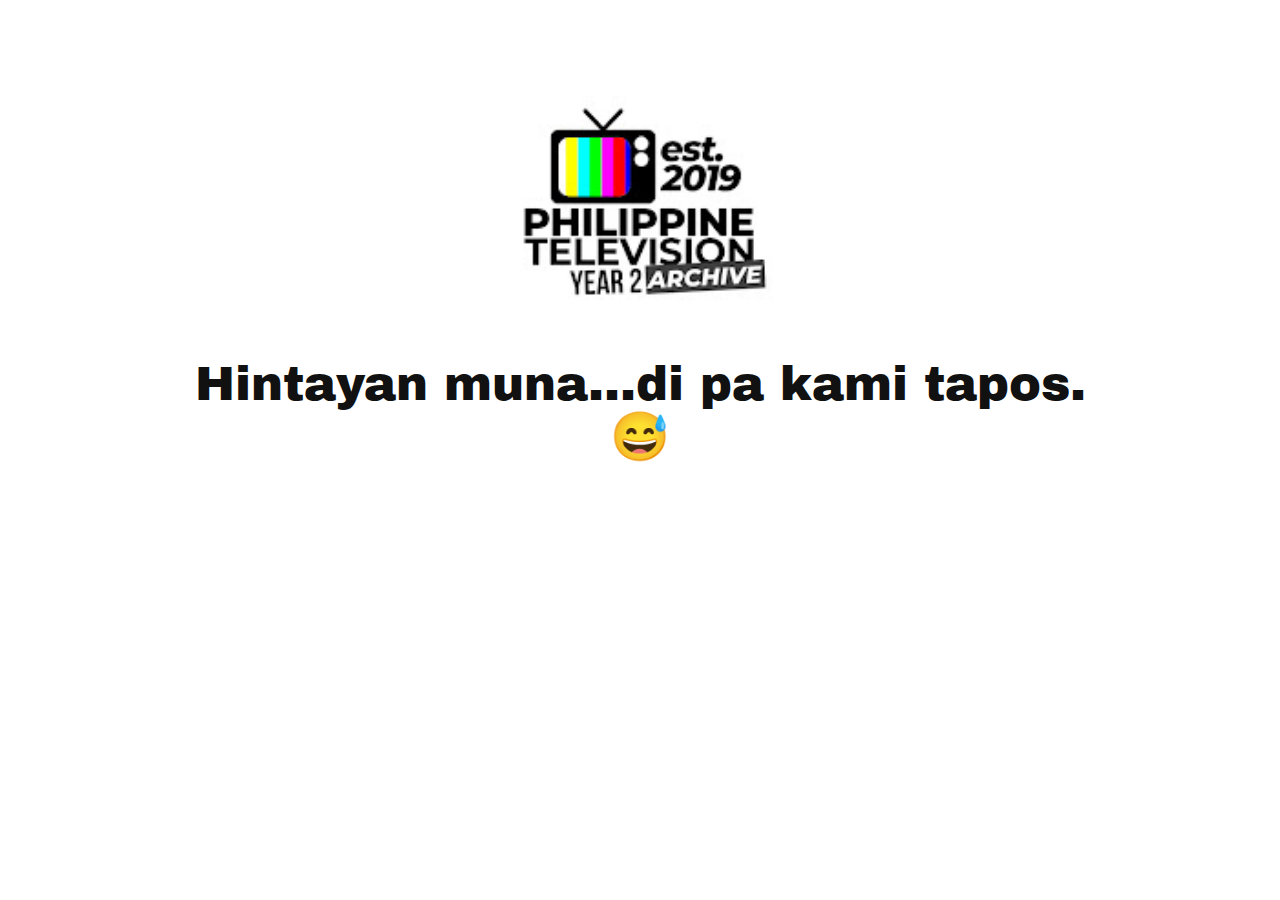
<file: index.html>
<!DOCTYPE html>
<html style="font-size: 16px;"><head>
    <meta name="viewport" content="width=device-width, initial-scale=1.0">
    <meta charset="utf-8">
    <meta name="keywords" content="phtv archive, phtv">
    <meta name="description" content="Website coming soon.">
    <meta name="page_type" content="np-template-header-footer-from-plugin">
    <title>Philippine Television Archives</title>
    <link rel="stylesheet" href="nicepage.css" media="screen">
<link rel="stylesheet" href="Home.css" media="screen">
    <script class="u-script" type="text/javascript" src="jquery.js" defer=""></script>
    <script class="u-script" type="text/javascript" src="nicepage.js" defer=""></script>
    <meta name="generator" content="Nicepage 3.19.4, nicepage.com">
    <meta property="og:title" content="Philippine Television Archives">
    <meta property="og:description" content="Website coming soon.">
    <meta property="og:image" content="https://phtvarchive.github.io/images/icon.jpg">
    <meta property="og:url" content="https://phtvarchive.github.io">
    <link rel="icon" href="images/favicon.jpg">
    <link id="u-theme-google-font" rel="stylesheet" href="https://fonts.googleapis.com/css?family=Roboto:100,100i,300,300i,400,400i,500,500i,700,700i,900,900i|Open+Sans:300,300i,400,400i,600,600i,700,700i,800,800i">
    <link id="u-page-google-font" rel="stylesheet" href="https://fonts.googleapis.com/css?family=Archivo+Black:400">
    
    
    <script type="application/ld+json">{
		"@context": "http://schema.org",
		"@type": "Organization",
		"name": "Philippine Television Archives"
}</script>
    <meta name="theme-color" content="#478ac9">
    <meta property="og:type" content="website">
  </head>
  <body data-home-page="Home.html" data-home-page-title="Home" class="u-body">
    <section class="u-clearfix u-section-1" id="sec-cd0d">
      <div class="u-clearfix u-sheet u-sheet-1">
        <img class="u-image u-image-default u-preserve-proportions u-image-1" src="images/icon.jpg?rand=0c38" alt="" data-image-width="176" data-image-height="176">
        <h1 class="u-align-center u-custom-font u-text u-text-default u-text-1">Hintayan muna...di pa kami tapos.<br>😅
        </h1>
      </div>
    </section>
    
    
    
  
</body></html>
</file>
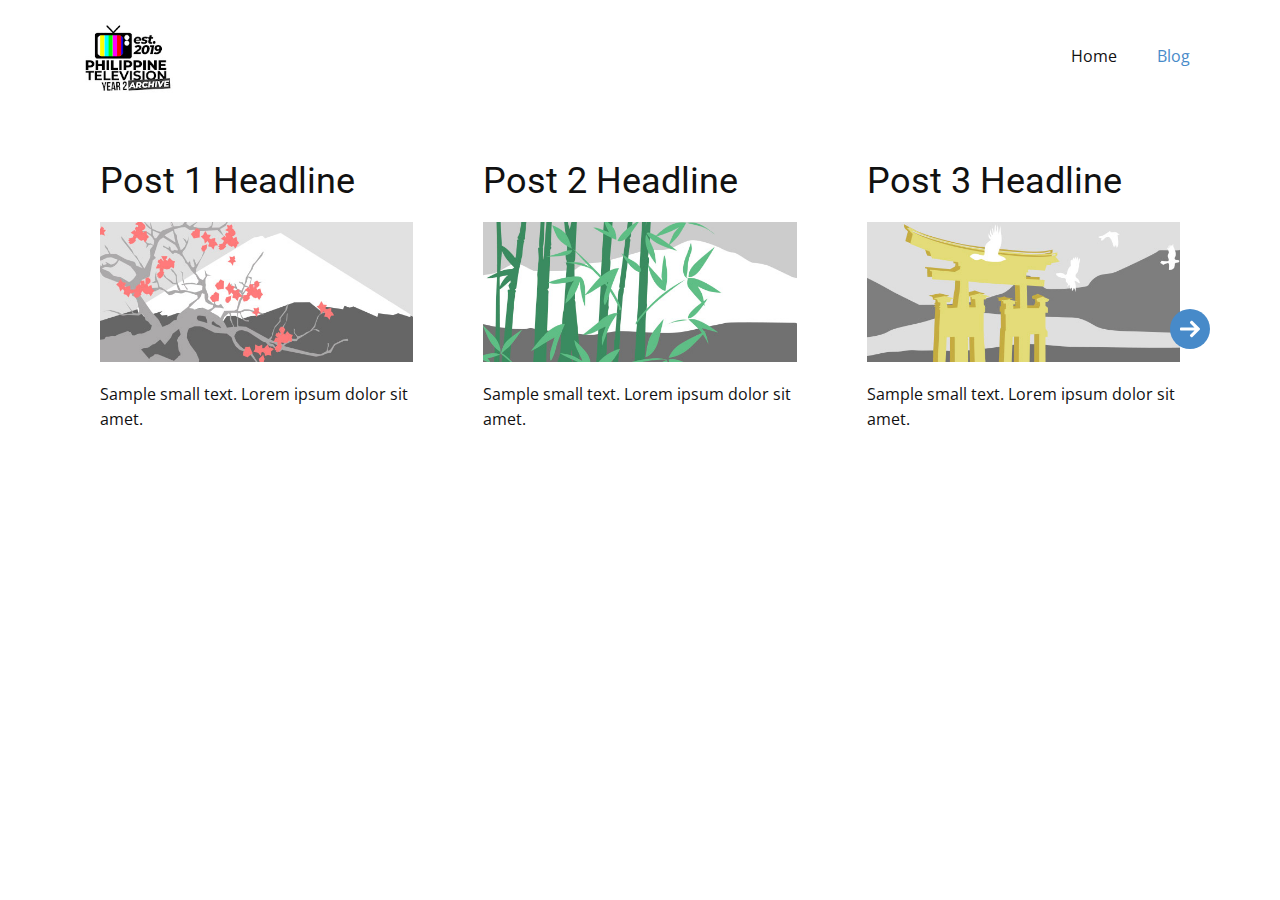
<file: Blog.html>
<!DOCTYPE html>
<html style="font-size: 16px;">
  <head>
    <meta name="viewport" content="width=device-width, initial-scale=1.0">
    <meta charset="utf-8">
    <meta name="keywords" content="">
    <meta name="description" content="">
    <meta name="page_type" content="np-template-header-footer-from-plugin">
    <title>Blog</title>
    <link rel="stylesheet" href="nicepage.css" media="screen">
<link rel="stylesheet" href="Blog.css" media="screen">
    <script class="u-script" type="text/javascript" src="jquery.js" defer=""></script>
    <script class="u-script" type="text/javascript" src="nicepage.js" defer=""></script>
    <meta name="generator" content="Nicepage 3.19.4, nicepage.com">
    <link rel="icon" href="images/favicon.jpg">
    <link id="u-theme-google-font" rel="stylesheet" href="https://fonts.googleapis.com/css?family=Roboto:100,100i,300,300i,400,400i,500,500i,700,700i,900,900i|Open+Sans:300,300i,400,400i,600,600i,700,700i,800,800i">
    
    
    <script type="application/ld+json">{
		"@context": "http://schema.org",
		"@type": "Organization",
		"name": "Philippine Television Archives",
		"logo": "images/favicon.jpg?rand=e285"
}</script>
    <meta name="theme-color" content="#478ac9">
    <meta property="og:title" content="Blog">
    <meta property="og:description" content="">
    <meta property="og:type" content="website">
  </head>
  <body class="u-body"><header class="u-clearfix u-header u-header" id="sec-66e4"><div class="u-clearfix u-sheet u-sheet-1">
        <a href="https://nicepage.com" class="u-image u-logo u-image-1" data-image-width="176" data-image-height="176">
          <img src="images/favicon.jpg?rand=e285" class="u-logo-image u-logo-image-1" data-image-width="113.2445">
        </a>
        <nav class="u-menu u-menu-dropdown u-offcanvas u-menu-1">
          <div class="menu-collapse" style="font-size: 1rem; letter-spacing: 0px;">
            <a class="u-button-style u-custom-left-right-menu-spacing u-custom-padding-bottom u-custom-top-bottom-menu-spacing u-nav-link u-text-active-palette-1-base u-text-hover-palette-2-base" href="#">
              <svg><use xmlns:xlink="http://www.w3.org/1999/xlink" xlink:href="#menu-hamburger"></use></svg>
              <svg version="1.1" xmlns="http://www.w3.org/2000/svg" xmlns:xlink="http://www.w3.org/1999/xlink"><defs><symbol id="menu-hamburger" viewBox="0 0 16 16" style="width: 16px; height: 16px;"><rect y="1" width="16" height="2"></rect><rect y="7" width="16" height="2"></rect><rect y="13" width="16" height="2"></rect>
</symbol>
</defs></svg>
            </a>
          </div>
          <div class="u-custom-menu u-nav-container">
            <ul class="u-nav u-unstyled u-nav-1"><li class="u-nav-item"><a class="u-button-style u-nav-link u-text-active-palette-1-base u-text-hover-palette-2-base" href="Home.html" style="padding: 10px 20px;">Home</a>
</li><li class="u-nav-item"><a class="u-button-style u-nav-link u-text-active-palette-1-base u-text-hover-palette-2-base" href="Page-1.html" style="padding: 10px 20px;">Blog</a>
</li></ul>
          </div>
          <div class="u-custom-menu u-nav-container-collapse">
            <div class="u-black u-container-style u-inner-container-layout u-opacity u-opacity-95 u-sidenav">
              <div class="u-sidenav-overflow">
                <div class="u-menu-close"></div>
                <ul class="u-align-center u-nav u-popupmenu-items u-unstyled u-nav-2"><li class="u-nav-item"><a class="u-button-style u-nav-link" href="Home.html" style="padding: 10px 20px;">Home</a>
</li></ul>
              </div>
            </div>
            <div class="u-black u-menu-overlay u-opacity u-opacity-70"></div>
          </div>
        </nav>
      </div></header>
    <section class="u-clearfix u-section-1" id="sec-0cb9">
      <div class="u-clearfix u-sheet u-sheet-1"><!--blog--><!--blog_options_json--><!--{"type":"Recent","source":"","tags":"","count":""}--><!--/blog_options_json-->
        <div class="u-blog u-container-style u-expanded-width u-layout-horizontal u-blog-1">
          <div class="u-list-control"></div>
          <div class="u-repeater u-repeater-1"><!--blog_post-->
            <div class="u-blog-post u-container-style u-repeater-item">
              <div class="u-container-layout u-similar-container u-container-layout-1"><!--blog_post_header-->
                <h2 class="u-blog-control u-text">
                  <a class="u-post-header-link" href="blog/post.html"><!--blog_post_header_content-->Post 1 Headline<!--/blog_post_header_content--></a>
                </h2><!--/blog_post_header-->
                <a class="u-post-header-link" href="blog/post.html"><!--blog_post_image-->
                  <img src="images/3.jpeg" alt="" class="u-blog-control u-expanded-width u-image u-image-default u-image-1"><!--/blog_post_image-->
                </a><!--blog_post_content-->
                <div class="u-blog-control u-post-content u-text"><!--blog_post_content_content-->Sample small text. Lorem ipsum dolor sit amet.<!--/blog_post_content_content--></div><!--/blog_post_content-->
              </div>
            </div><!--/blog_post--><!--blog_post-->
            <div class="u-blog-post u-container-style u-repeater-item">
              <div class="u-container-layout u-similar-container u-container-layout-2"><!--blog_post_header-->
                <h2 class="u-blog-control u-text">
                  <a class="u-post-header-link" href="blog/post-1.html"><!--blog_post_header_content-->Post 2 Headline<!--/blog_post_header_content--></a>
                </h2><!--/blog_post_header-->
                <a class="u-post-header-link" href="blog/post-1.html"><!--blog_post_image-->
                  <img src="images/4.jpeg" alt="" class="u-blog-control u-expanded-width u-image u-image-default u-image-2"><!--/blog_post_image-->
                </a><!--blog_post_content-->
                <div class="u-blog-control u-post-content u-text"><!--blog_post_content_content-->Sample small text. Lorem ipsum dolor sit amet.<!--/blog_post_content_content--></div><!--/blog_post_content-->
              </div>
            </div><!--/blog_post--><!--blog_post-->
            <div class="u-blog-post u-container-style u-repeater-item">
              <div class="u-container-layout u-similar-container u-container-layout-3"><!--blog_post_header-->
                <h2 class="u-blog-control u-text">
                  <a class="u-post-header-link" href="blog/post-2.html"><!--blog_post_header_content-->Post 3 Headline<!--/blog_post_header_content--></a>
                </h2><!--/blog_post_header-->
                <a class="u-post-header-link" href="blog/post-2.html"><!--blog_post_image-->
                  <img src="images/5.jpeg" alt="" class="u-blog-control u-expanded-width u-image u-image-default u-image-3"><!--/blog_post_image-->
                </a><!--blog_post_content-->
                <div class="u-blog-control u-post-content u-text"><!--blog_post_content_content-->Sample small text. Lorem ipsum dolor sit amet.<!--/blog_post_content_content--></div><!--/blog_post_content-->
              </div>
            </div><!--/blog_post--><!--blog_post-->
            <div class="u-blog-post u-container-style u-repeater-item">
              <div class="u-container-layout u-similar-container u-container-layout-4"><!--blog_post_header-->
                <h2 class="u-blog-control u-text">
                  <a class="u-post-header-link" href="blog/post-3.html"><!--blog_post_header_content-->Post 4 Headline<!--/blog_post_header_content--></a>
                </h2><!--/blog_post_header-->
                <a class="u-post-header-link" href="blog/post-3.html"><!--blog_post_image-->
                  <img src="images/3.jpeg" alt="" class="u-blog-control u-expanded-width u-image u-image-default u-image-4"><!--/blog_post_image-->
                </a><!--blog_post_content-->
                <div class="u-blog-control u-post-content u-text"><!--blog_post_content_content-->Sample small text. Lorem ipsum dolor sit amet.<!--/blog_post_content_content--></div><!--/blog_post_content-->
              </div>
            </div><!--/blog_post--><!--blog_post-->
            <div class="u-blog-post u-container-style u-repeater-item">
              <div class="u-container-layout u-similar-container u-container-layout-5"><!--blog_post_header-->
                <h2 class="u-blog-control u-text">
                  <a class="u-post-header-link" href="blog/post-4.html"><!--blog_post_header_content-->Post 5 Headline<!--/blog_post_header_content--></a>
                </h2><!--/blog_post_header-->
                <a class="u-post-header-link" href="blog/post-4.html"><!--blog_post_image-->
                  <img src="images/4.jpeg" alt="" class="u-blog-control u-expanded-width u-image u-image-default u-image-5"><!--/blog_post_image-->
                </a><!--blog_post_content-->
                <div class="u-blog-control u-post-content u-text"><!--blog_post_content_content-->Sample small text. Lorem ipsum dolor sit amet.<!--/blog_post_content_content--></div><!--/blog_post_content-->
              </div>
            </div><!--/blog_post--><!--blog_post-->
            <div class="u-blog-post u-container-style u-repeater-item">
              <div class="u-container-layout u-similar-container u-container-layout-6"><!--blog_post_header-->
                <h2 class="u-blog-control u-text">
                  <a class="u-post-header-link" href="blog/post-5.html"><!--blog_post_header_content-->Post 6 Headline<!--/blog_post_header_content--></a>
                </h2><!--/blog_post_header-->
                <a class="u-post-header-link" href="blog/post-5.html"><!--blog_post_image-->
                  <img src="images/5.jpeg" alt="" class="u-blog-control u-expanded-width u-image u-image-default u-image-6"><!--/blog_post_image-->
                </a><!--blog_post_content-->
                <div class="u-blog-control u-post-content u-text"><!--blog_post_content_content-->Sample small text. Lorem ipsum dolor sit amet.<!--/blog_post_content_content--></div><!--/blog_post_content-->
              </div>
            </div><!--/blog_post-->
          </div>
          <div class="u-list-control"></div>
          <a class="u-absolute-vcenter u-gallery-nav u-gallery-nav-prev u-icon-rounded u-opacity u-opacity-70 u-palette-1-base u-radius-50 u-spacing-10 u-gallery-nav-1" href="#" role="button">
            <span aria-hidden="true">
              <svg viewBox="0 0 492 492"><path d="M464.344,207.418l0.768,0.168H135.888l103.496-103.724c5.068-5.064,7.848-11.924,7.848-19.124
	c0-7.2-2.78-14.012-7.848-19.088L223.28,49.538c-5.064-5.064-11.812-7.864-19.008-7.864c-7.2,0-13.952,2.78-19.016,7.844
	L7.844,226.914C2.76,231.998-0.02,238.77,0,245.974c-0.02,7.244,2.76,14.02,7.844,19.096l177.412,177.412
	c5.064,5.06,11.812,7.844,19.016,7.844c7.196,0,13.944-2.788,19.008-7.844l16.104-16.112c5.068-5.056,7.848-11.808,7.848-19.008
	c0-7.196-2.78-13.592-7.848-18.652L134.72,284.406h329.992c14.828,0,27.288-12.78,27.288-27.6v-22.788
	C492,219.198,479.172,207.418,464.344,207.418z"></path></svg>
            </span>
            <span class="sr-only">
              <svg viewBox="0 0 492 492"><path d="M464.344,207.418l0.768,0.168H135.888l103.496-103.724c5.068-5.064,7.848-11.924,7.848-19.124
	c0-7.2-2.78-14.012-7.848-19.088L223.28,49.538c-5.064-5.064-11.812-7.864-19.008-7.864c-7.2,0-13.952,2.78-19.016,7.844
	L7.844,226.914C2.76,231.998-0.02,238.77,0,245.974c-0.02,7.244,2.76,14.02,7.844,19.096l177.412,177.412
	c5.064,5.06,11.812,7.844,19.016,7.844c7.196,0,13.944-2.788,19.008-7.844l16.104-16.112c5.068-5.056,7.848-11.808,7.848-19.008
	c0-7.196-2.78-13.592-7.848-18.652L134.72,284.406h329.992c14.828,0,27.288-12.78,27.288-27.6v-22.788
	C492,219.198,479.172,207.418,464.344,207.418z"></path></svg>
            </span>
          </a>
          <a class="u-gallery-nav u-gallery-nav-next u-icon-rounded u-opacity u-opacity-70 u-palette-1-base u-radius-50 u-spacing-10 u-gallery-nav-2" href="#" role="button">
            <span aria-hidden="true">
              <svg viewBox="0 0 492.004 492.004"><path d="M484.14,226.886L306.46,49.202c-5.072-5.072-11.832-7.856-19.04-7.856c-7.216,0-13.972,2.788-19.044,7.856l-16.132,16.136
	c-5.068,5.064-7.86,11.828-7.86,19.04c0,7.208,2.792,14.2,7.86,19.264L355.9,207.526H26.58C11.732,207.526,0,219.15,0,234.002
	v22.812c0,14.852,11.732,27.648,26.58,27.648h330.496L252.248,388.926c-5.068,5.072-7.86,11.652-7.86,18.864
	c0,7.204,2.792,13.88,7.86,18.948l16.132,16.084c5.072,5.072,11.828,7.836,19.044,7.836c7.208,0,13.968-2.8,19.04-7.872
	l177.68-177.68c5.084-5.088,7.88-11.88,7.86-19.1C492.02,238.762,489.228,231.966,484.14,226.886z"></path></svg>
            </span>
            <span class="sr-only">
              <svg viewBox="0 0 492.004 492.004"><path d="M484.14,226.886L306.46,49.202c-5.072-5.072-11.832-7.856-19.04-7.856c-7.216,0-13.972,2.788-19.044,7.856l-16.132,16.136
	c-5.068,5.064-7.86,11.828-7.86,19.04c0,7.208,2.792,14.2,7.86,19.264L355.9,207.526H26.58C11.732,207.526,0,219.15,0,234.002
	v22.812c0,14.852,11.732,27.648,26.58,27.648h330.496L252.248,388.926c-5.068,5.072-7.86,11.652-7.86,18.864
	c0,7.204,2.792,13.88,7.86,18.948l16.132,16.084c5.072,5.072,11.828,7.836,19.044,7.836c7.208,0,13.968-2.8,19.04-7.872
	l177.68-177.68c5.084-5.088,7.88-11.88,7.86-19.1C492.02,238.762,489.228,231.966,484.14,226.886z"></path></svg>
            </span>
          </a>
        </div><!--/blog-->
      </div>
    </section>
    
    
    <footer class="u-align-center u-clearfix u-footer" id="sec-c500"><div class="u-align-left u-clearfix u-sheet u-sheet-1"></div></footer>
  </body>
</html>
</file>
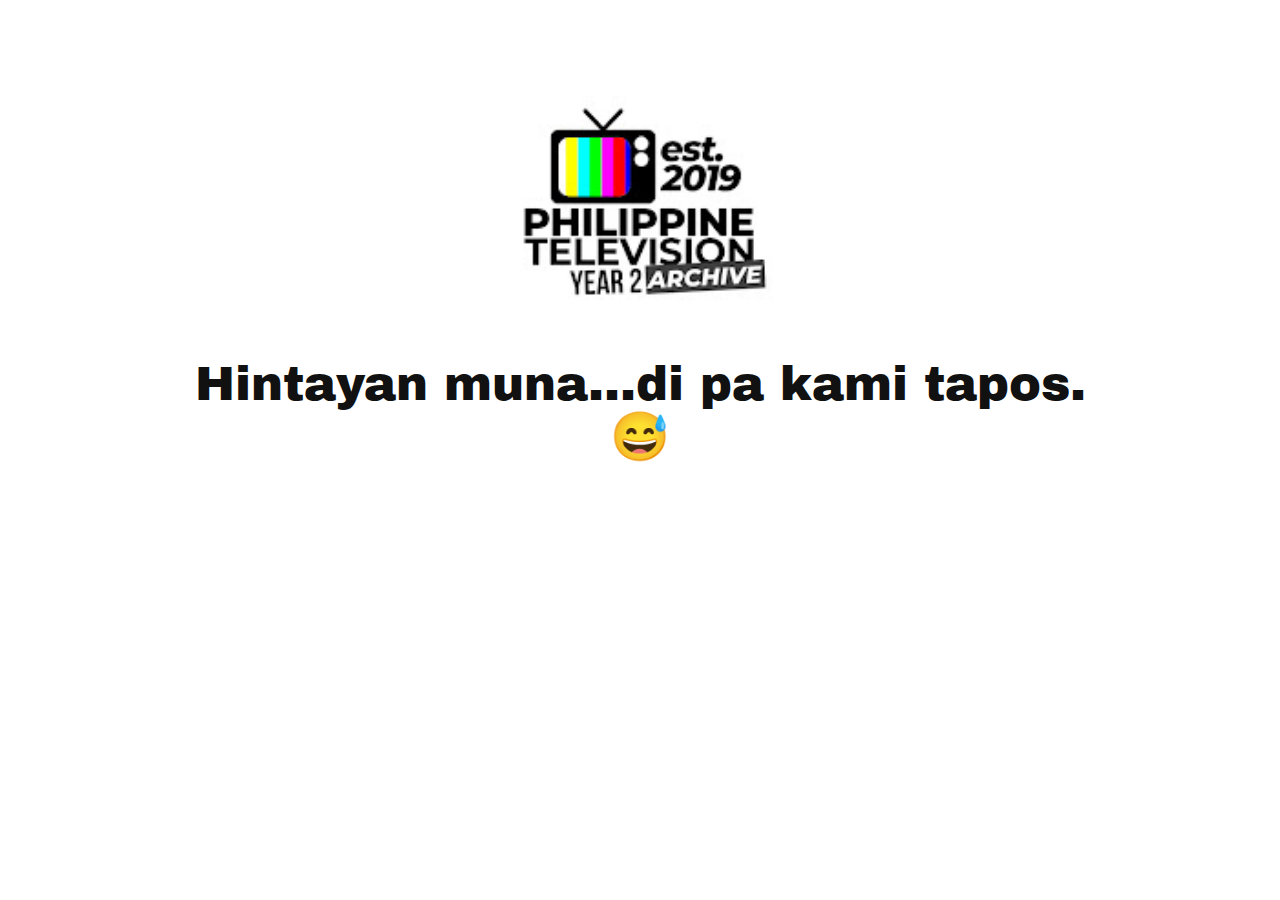
<file: Home.html>
<!DOCTYPE html>
<html style="font-size: 16px;"><head>
    <meta name="viewport" content="width=device-width, initial-scale=1.0">
    <meta charset="utf-8">
    <meta name="keywords" content="phtv archive, phtv">
    <meta name="description" content="Website coming soon.">
    <meta name="page_type" content="np-template-header-footer-from-plugin">
    <title>Philippine Television Archives</title>
    <link rel="stylesheet" href="nicepage.css" media="screen">
<link rel="stylesheet" href="Home.css" media="screen">
    <script class="u-script" type="text/javascript" src="jquery.js" defer=""></script>
    <script class="u-script" type="text/javascript" src="nicepage.js" defer=""></script>
    <meta name="generator" content="Nicepage 3.19.4, nicepage.com">
    <meta property="og:title" content="Philippine Television Archives">
    <meta property="og:description" content="Website coming soon.">
    <meta property="og:image" content="https://phtvarchive.github.io/images/icon.jpg">
    <meta property="og:url" content="https://phtvarchive.github.io">
    <link rel="icon" href="images/favicon.jpg">
    <link id="u-theme-google-font" rel="stylesheet" href="https://fonts.googleapis.com/css?family=Roboto:100,100i,300,300i,400,400i,500,500i,700,700i,900,900i|Open+Sans:300,300i,400,400i,600,600i,700,700i,800,800i">
    <link id="u-page-google-font" rel="stylesheet" href="https://fonts.googleapis.com/css?family=Archivo+Black:400">
    
    
    <script type="application/ld+json">{
		"@context": "http://schema.org",
		"@type": "Organization",
		"name": "Philippine Television Archives"
}</script>
    <meta name="theme-color" content="#478ac9">
    <meta property="og:type" content="website">
  </head>
  <body class="u-body">
    <section class="u-clearfix u-section-1" id="sec-cd0d">
      <div class="u-clearfix u-sheet u-sheet-1">
        <img class="u-image u-image-default u-preserve-proportions u-image-1" src="images/icon.jpg?rand=0c38" alt="" data-image-width="176" data-image-height="176">
        <h1 class="u-align-center u-custom-font u-text u-text-default u-text-1">Hintayan muna...di pa kami tapos.<br>😅
        </h1>
      </div>
    </section>
    
    
    
  
</body></html>
</file>
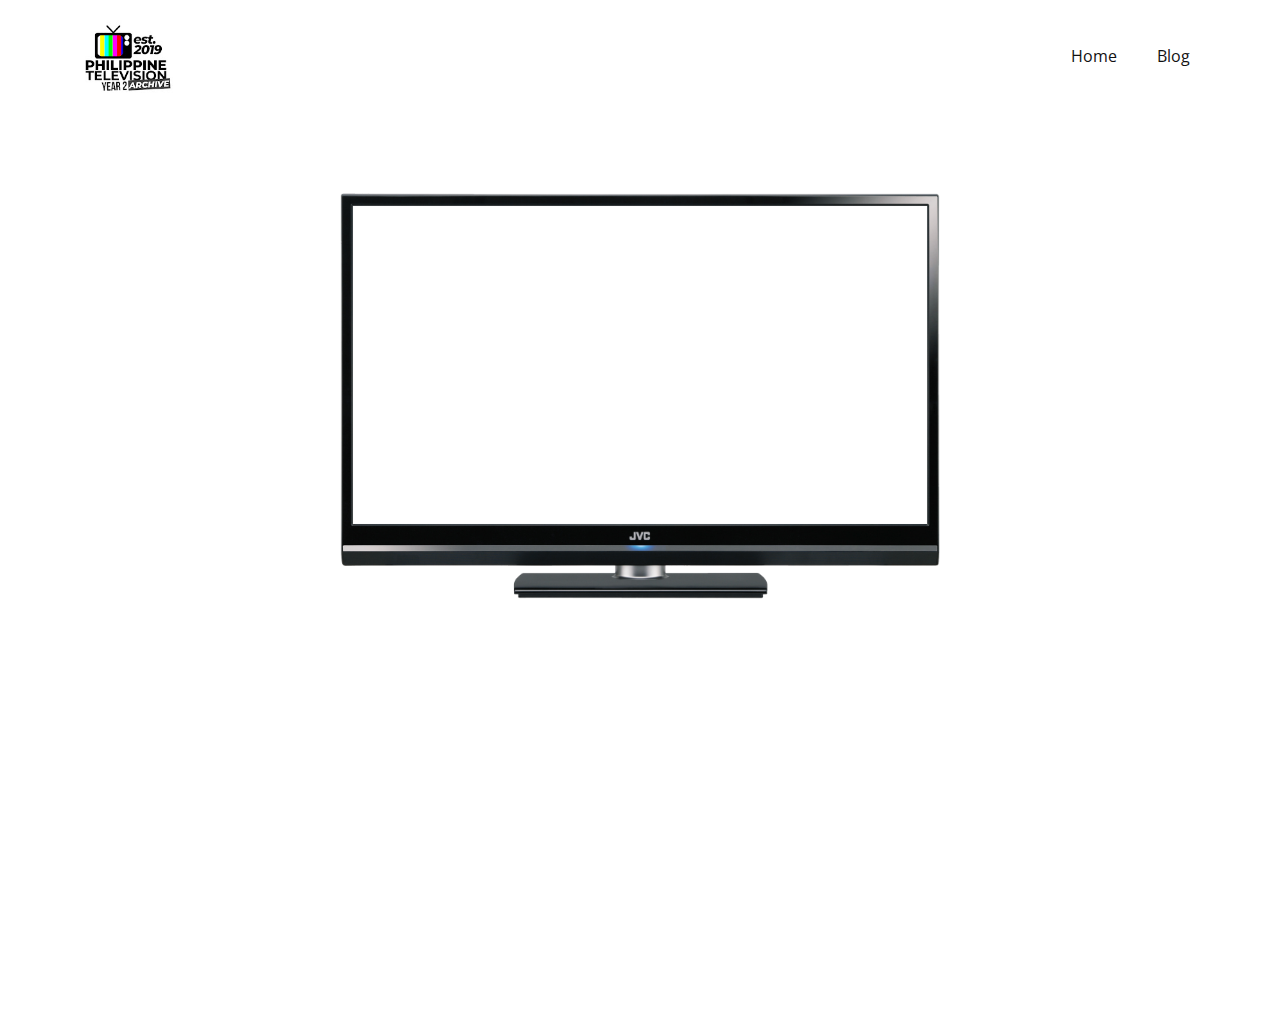
<file: test-page.html>
<!DOCTYPE html>
<html style="font-size: 16px;">
  <head>
    <meta name="viewport" content="width=device-width, initial-scale=1.0">
    <meta charset="utf-8">
    <meta name="keywords" content="">
    <meta name="description" content="nope">
    <meta name="page_type" content="np-template-header-footer-from-plugin">
    <title>test page</title>
    <link rel="stylesheet" href="nicepage.css" media="screen">
<link rel="stylesheet" href="test-page.css" media="screen">
    <script class="u-script" type="text/javascript" src="jquery.js" defer=""></script>
    <script class="u-script" type="text/javascript" src="nicepage.js" defer=""></script>
    <meta name="generator" content="Nicepage 3.19.4, nicepage.com">
    <meta property="og:title" content="test page">
    <meta property="og:description" content="test page">
    <meta property="og:url" content="https://phtvarchive.github.io/test-page.html">
    <link rel="icon" href="images/favicon.jpg">
    <link id="u-theme-google-font" rel="stylesheet" href="https://fonts.googleapis.com/css?family=Roboto:100,100i,300,300i,400,400i,500,500i,700,700i,900,900i|Open+Sans:300,300i,400,400i,600,600i,700,700i,800,800i">
    
    
    <script type="application/ld+json">{
		"@context": "http://schema.org",
		"@type": "Organization",
		"name": "Philippine Television Archives",
		"logo": "images/favicon.jpg?rand=e285"
}</script>
    <meta name="theme-color" content="#478ac9">
    <meta property="og:type" content="website">
  </head>
  <body class="u-body"><header class="u-clearfix u-header u-header" id="sec-66e4"><div class="u-clearfix u-sheet u-sheet-1">
        <a href="https://nicepage.com" class="u-image u-logo u-image-1" data-image-width="176" data-image-height="176">
          <img src="images/favicon.jpg?rand=e285" class="u-logo-image u-logo-image-1" data-image-width="113.2445">
        </a>
        <nav class="u-menu u-menu-dropdown u-offcanvas u-menu-1">
          <div class="menu-collapse" style="font-size: 1rem; letter-spacing: 0px;">
            <a class="u-button-style u-custom-left-right-menu-spacing u-custom-padding-bottom u-custom-top-bottom-menu-spacing u-nav-link u-text-active-palette-1-base u-text-hover-palette-2-base" href="#">
              <svg><use xmlns:xlink="http://www.w3.org/1999/xlink" xlink:href="#menu-hamburger"></use></svg>
              <svg version="1.1" xmlns="http://www.w3.org/2000/svg" xmlns:xlink="http://www.w3.org/1999/xlink"><defs><symbol id="menu-hamburger" viewBox="0 0 16 16" style="width: 16px; height: 16px;"><rect y="1" width="16" height="2"></rect><rect y="7" width="16" height="2"></rect><rect y="13" width="16" height="2"></rect>
</symbol>
</defs></svg>
            </a>
          </div>
          <div class="u-custom-menu u-nav-container">
            <ul class="u-nav u-unstyled u-nav-1"><li class="u-nav-item"><a class="u-button-style u-nav-link u-text-active-palette-1-base u-text-hover-palette-2-base" href="Home.html" style="padding: 10px 20px;">Home</a>
</li><li class="u-nav-item"><a class="u-button-style u-nav-link u-text-active-palette-1-base u-text-hover-palette-2-base" href="Page-1.html" style="padding: 10px 20px;">Blog</a>
</li></ul>
          </div>
          <div class="u-custom-menu u-nav-container-collapse">
            <div class="u-black u-container-style u-inner-container-layout u-opacity u-opacity-95 u-sidenav">
              <div class="u-sidenav-overflow">
                <div class="u-menu-close"></div>
                <ul class="u-align-center u-nav u-popupmenu-items u-unstyled u-nav-2"><li class="u-nav-item"><a class="u-button-style u-nav-link" href="Home.html" style="padding: 10px 20px;">Home</a>
</li></ul>
              </div>
            </div>
            <div class="u-black u-menu-overlay u-opacity u-opacity-70"></div>
          </div>
        </nav>
      </div></header>
    <section class="u-clearfix u-section-1" id="sec-9562">
      <div class="u-clearfix u-sheet u-sheet-1">
        <img class="u-image u-image-default u-image-1" src="images/purepng.com-led-televisiontvtelecommunicationmonochrometelevisionoldlcd-television-14215265365844twpi.png" alt="" data-image-width="2400" data-image-height="1626">
        <div class="u-video u-video-contain u-video-1">
          <div class="embed-responsive embed-responsive-1">
            <iframe style="position: absolute;top: 0;left: 0;width: 100%;height: 100%;" class="embed-responsive-item" src="https://www.youtube.com/embed/tdr8Vzjweck?mute=0&amp;showinfo=0&amp;controls=1&amp;start=0" frameborder="0" allowfullscreen=""></iframe>
          </div>
        </div>
      </div>
    </section>
    
    
    
  </body>
</html>
</file>
